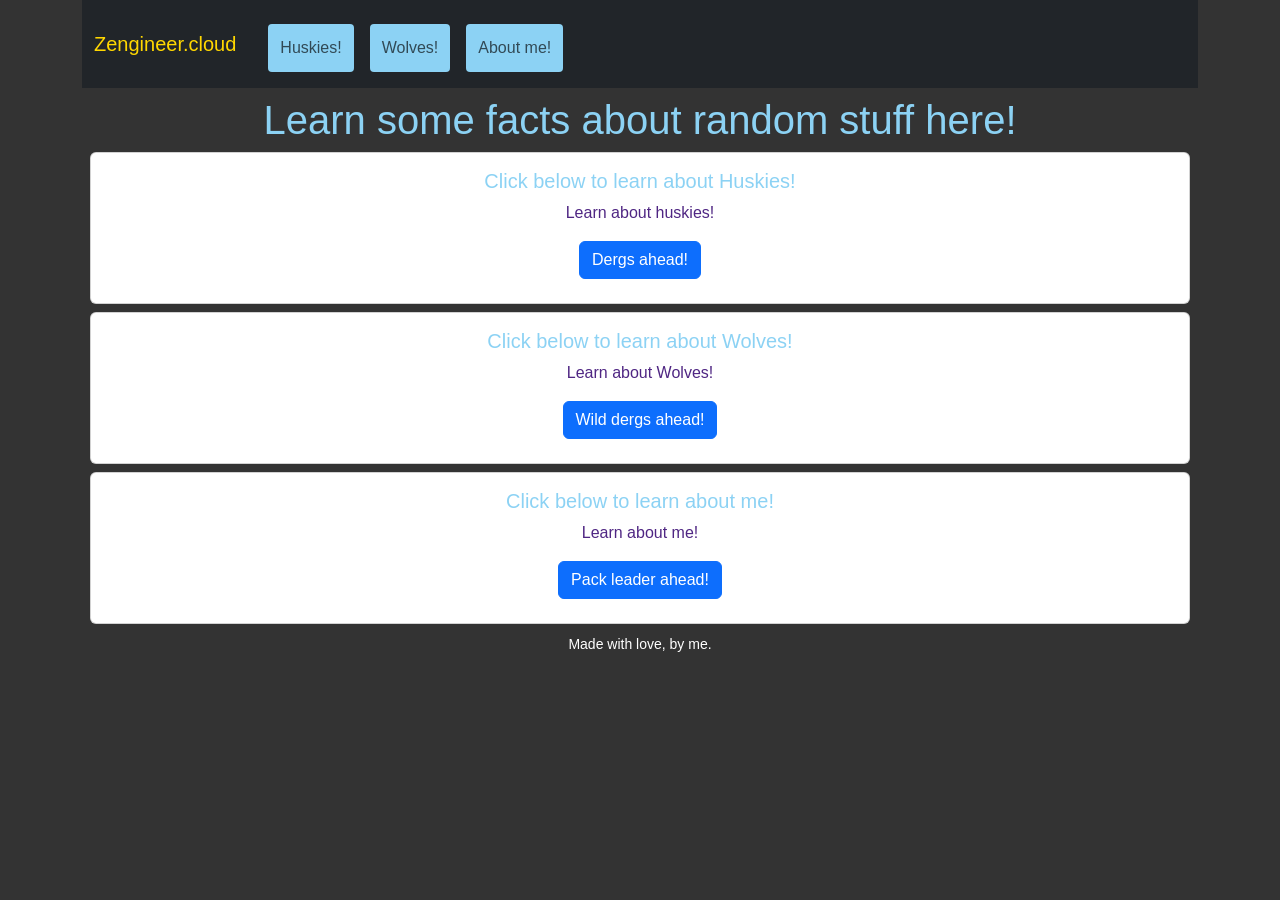
<file: week8/homepage/index.html>
<!doctype html>
<html lang="en">
  <head>
    <title>Welcome to The Den!</title>
    <link
      href="https://cdn.jsdelivr.net/npm/bootstrap@5.3.3/dist/css/bootstrap.min.css"
      rel="stylesheet"
      integrity="sha384-QWTKZyjpPEjISv5WaRU9OFeRpok6YctnYmDr5pNlyT2bRjXh0JMhjY6hW+ALEwIH"
      crossorigin="anonymous"
    />
    <link href="styles.css" rel="stylesheet" />
    <script
      src="https://cdn.jsdelivr.net/npm/bootstrap@5.3.3/dist/js/bootstrap.bundle.min.js"
      integrity="sha384-YvpcrYf0tY3lHB60NNkmXc5s9fDVZLESaAA55NDzOxhy9GkcIdslK1eN7N6jIeHz"
      crossorigin="anonymous"
    ></script>
    <!-- import our shared functions so we can use the header across pages for our naviation -->
    <script src="functions.js"></script>
    <!-- main DOM script to execute when page loaded -->
    <script>
      document.addEventListener("DOMContentLoaded", function () {
        loadHeader();
      });
    </script>
  </head>
  <body>
    <div class="container text-center">
      <div class="row">
        <!-- place to insert the header HTML -->
        <div class="headerHtml"></div>
        <!-- Other content will go here-->
        <div class="grid text-center">
          <header>
            <h1 class="cyanText">Learn some facts about random stuff here!</h1>
          </header>
          <div class="g-col-12">
            <div class="card w-80 pb-2">
              <div class="card-body">
                <h5 class="card-title">Click below to learn about Huskies!</h5>
                <p class="card-text">Learn about huskies!</p>
                <a href="/huskies" class="btn btn-primary">Dergs ahead!</a>
              </div>
            </div>
          </div>

          <div class="g-col-12">
            <div class="card w-80 pb-2">
              <div class="card-body">
                <h5 class="card-title">Click below to learn about Wolves!</h5>
                <p class="card-text">Learn about Wolves!</p>
                <a href="/wolves" class="btn btn-primary">Wild dergs ahead!</a>
              </div>
            </div>
          </div>
          <div class="g-col-8">
            <div class="card w-800 pb-2">
              <div class="card-body">
                <h5 class="card-title">Click below to learn about me!</h5>
                <p class="card-text">Learn about me!</p>
                <a href="/about" class="btn btn-primary">Pack leader ahead!</a>
              </div>
            </div>
          </div>
        </div>
      </div>
    </div>
    <footer class="text-center">
      <p>
        <small>Made with love, by me.</small>
      </p>
    </footer>
  </body>
</html>
</file>
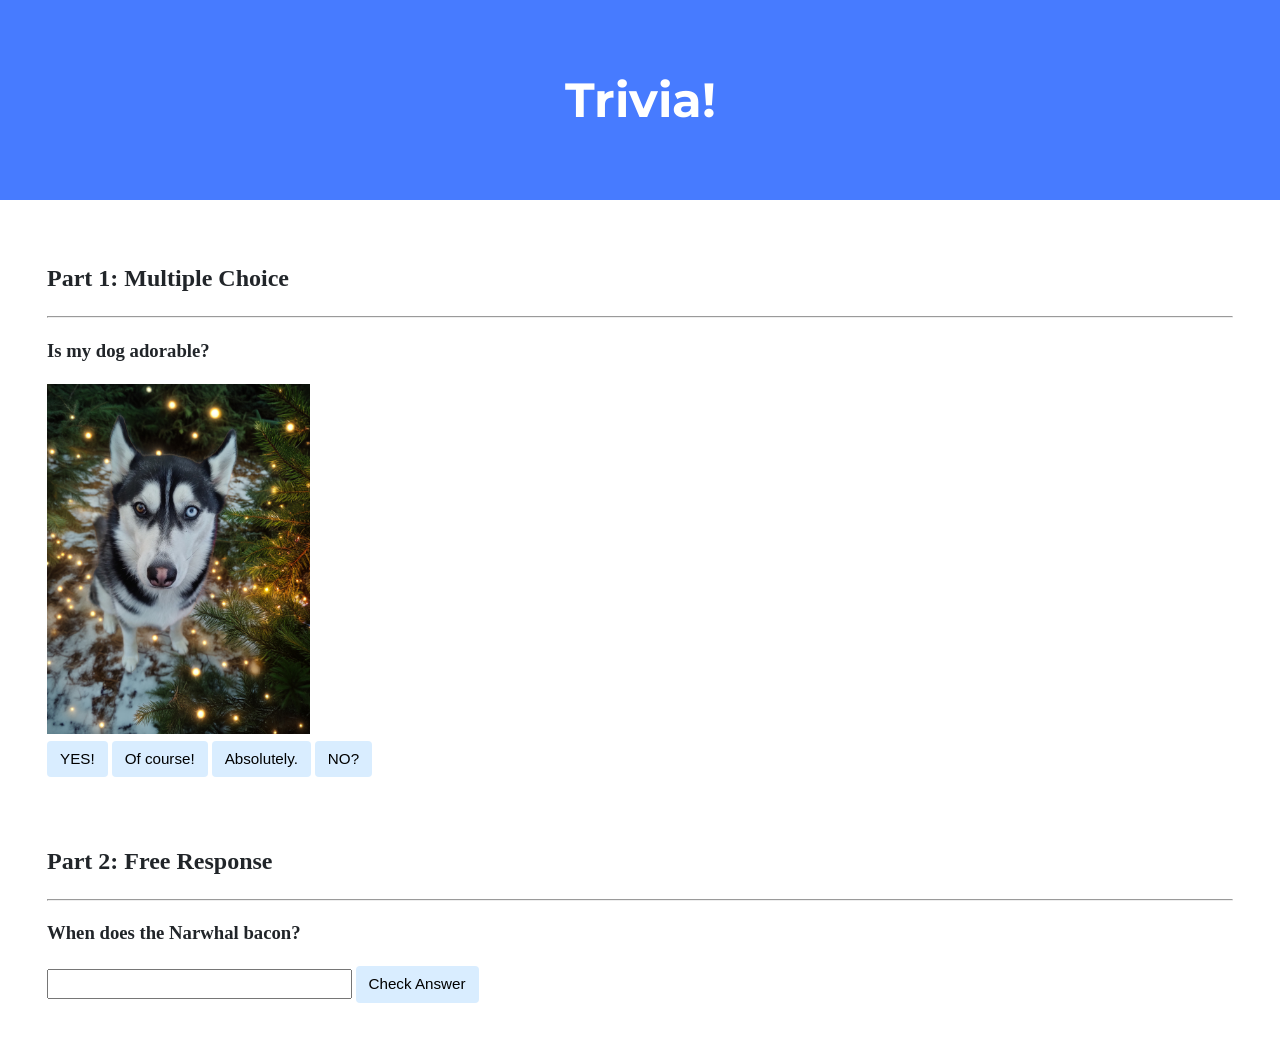
<file: week8/trivia/index.html>
<!DOCTYPE html>

<html lang="en">
    <head>
        <link href="https://fonts.googleapis.com/css2?family=Montserrat:wght@500&display=swap" rel="stylesheet">
        <link href="styles.css" rel="stylesheet">
        <title>Trivia!</title>
        <script>
            document.addEventListener('DOMContentLoaded', function() {
                       let correctList = document.querySelectorAll('.correct');
                    for (let i = 0; i < correctList.length; i++) {
                        correctList[i].addEventListener('click', function() {
                        correctList[i].style.backgroundColor = 'green';
                        document.querySelector('#feedbackBlock').innerHTML = 'Correct!';
                    })
                    }

                    let incorrectList = document.querySelectorAll('.incorrect');
                    for (let i = 0; i < incorrectList.length; i++) {
                        incorrectList[i].addEventListener('click', function() {
                            incorrectList[i].style.backgroundColor = 'red';
                            document.querySelector('#feedbackBlock').innerHTML = 'How could you?!';
                        }
                    )}
                    document.querySelector('#checkAnswer').addEventListener('click', function() {
                        let input = document.querySelector('input');
                        if (input.value == 'Midnight') {
                            input.style.backgroundColor = 'green';
                            document.querySelector('#feedbackBlock2').innerHTML = "Nice work, Redditor!";
                        } else {
                            input.style.backgroundColor = 'red';
                            document.querySelector('#feedbackBlock2').innerHTML = "Try again...";
                        }

                    })

                });
    </script>
    </head>
    <body>
        <div class="header">
            <h1>Trivia!</h1>
        </div>

        <div class="container">
            <div class="section">
                <h2>Part 1: Multiple Choice</h2>
                <hr>
                <!-- TODO: Add multiple choice question here -->
                <div>
                    <!--
                        Use document.querySelector to query for a single HTML element.
                        Use document.querySelectorAll to query for multiple HTML elements that match a query.
                        addEventListener - add to button so you can call into the JS function/change css etc.
                    -->
                        <h3>Is my dog adorable?</h3>
                        <img className="" src="Bailey lights.jpg"
                            style="height: 350px;"
                            alt="Imagine the cutest husky you ever saw, right here"
                        >
                        <br>
                        <div>
                            <!--Yes, Of Course, Obviously, No-->
                            <button class="correct">YES!</button>
                            <button class="correct">Of course!</button>
                            <button class="correct">Absolutely.</button>
                            <button class="incorrect">NO?</button>
                        </div>
                        <div>
                            <p id="feedbackParagraph"><h4 id="feedbackBlock"></h4></p>
                        </div>
                 </div>
            </div>

            <div class="section">
                <h2>Part 2: Free Response</h2>
                <hr>
                <h3>When does the Narwhal bacon?</h3>
                <input type="text"></input>
                <button id="checkAnswer">Check Answer</button>
                <p id="feedbackParagraph2"><h4 id="feedbackBlock2"></h4></p>

            </div>
        </div>
    </body>
</html>
</file>
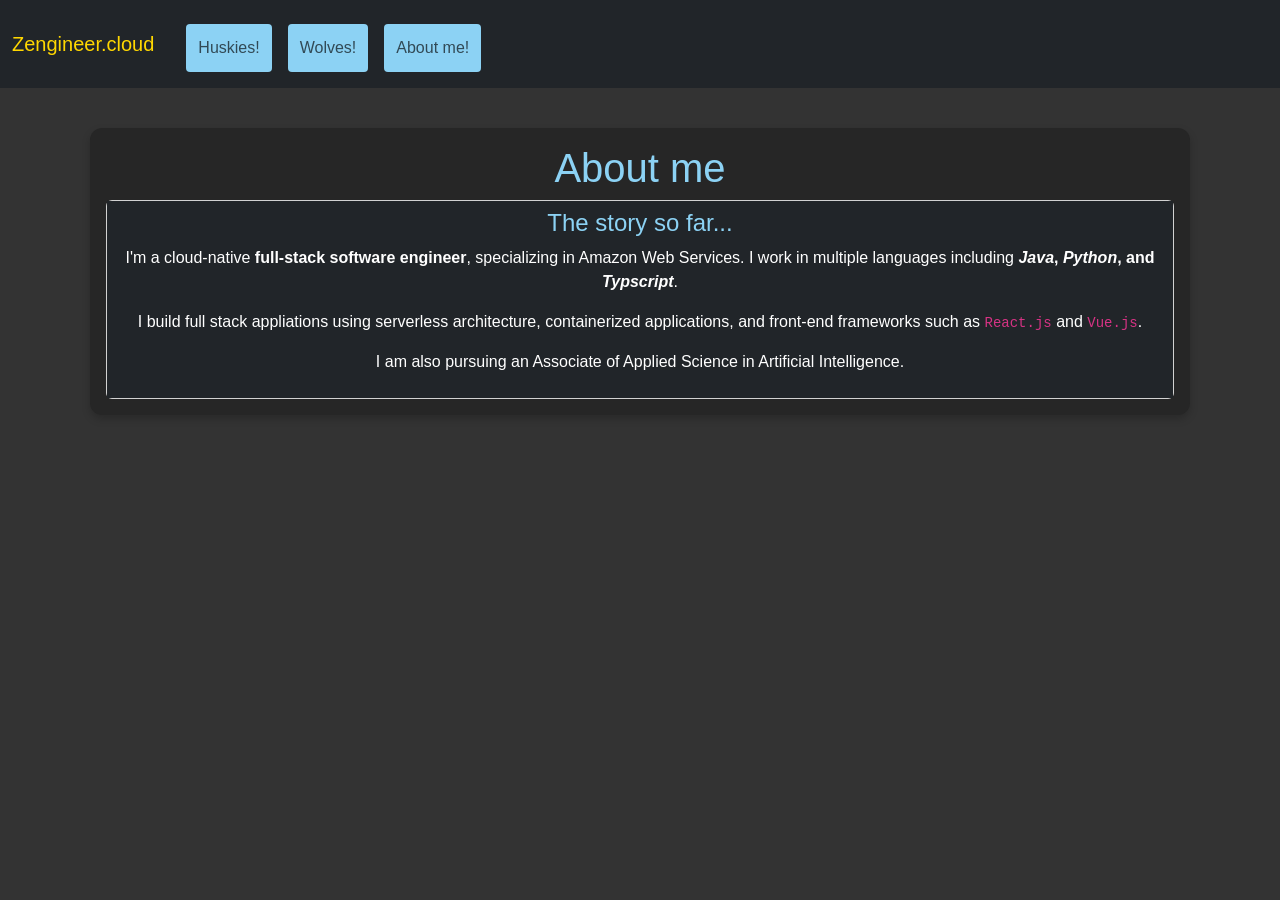
<file: week8/homepage/about.html>
<!doctype html>
<html lang="en">
  <head>
    <link
      href="https://cdn.jsdelivr.net/npm/bootstrap@5.3.3/dist/css/bootstrap.min.css"
      rel="stylesheet"
      integrity="sha384-QWTKZyjpPEjISv5WaRU9OFeRpok6YctnYmDr5pNlyT2bRjXh0JMhjY6hW+ALEwIH"
      crossorigin="anonymous"
    />
    <script
      src="https://cdn.jsdelivr.net/npm/bootstrap@5.3.3/dist/js/bootstrap.bundle.min.js"
      integrity="sha384-YvpcrYf0tY3lHB60NNkmXc5s9fDVZLESaAA55NDzOxhy9GkcIdslK1eN7N6jIeHz"
      crossorigin="anonymous"
    ></script>
    <!-- import our shared functions so we can use the header across pages for our naviation -->
    <script src="functions.js"></script>
    <!-- main DOM script to execute when page loaded -->
    <script>
      document.addEventListener("DOMContentLoaded", function () {
        loadHeader();
      });
    </script>
    <link href="styles.css" rel="stylesheet" />
    <title>Learn about Me!</title>
  </head>
  <body>
    <div class="headerHtml"></div>
    <div class="container text-center">
      <div class="w-80 p-2">
        <!-- place to insert the header HTML -->
        <section class="container p-2">
          <header>
            <h1>About me</h1>
          </header>
          <div class="card" id="huskyFactsUnorderedList">
            <div class="card-body p-2 bg-dark">
              <article>
                <h4>The story so far...</h4>
                <p>
                  I'm a cloud-native <b>full-stack software engineer</b>,
                  specializing in Amazon Web Services. I work in multiple
                  languages including
                  <b><em>Java</em>, <em>Python</em>, and <em>Typscript</em></b
                  >.
                </p>
                <p>
                  I build full stack appliations using serverless architecture,
                  containerized applications, and front-end frameworks such as
                  <code>React.js</code> and <code>Vue.js</code>.
                </p>
                <aside>
                  <p>
                    I am also pursuing an Associate of Applied Science in
                    Artificial Intelligence.
                  </p>
                </aside>
              </article>
            </div>
          </div>
        </section>
      </div>
    </div>
  </body>
</html>
</file>
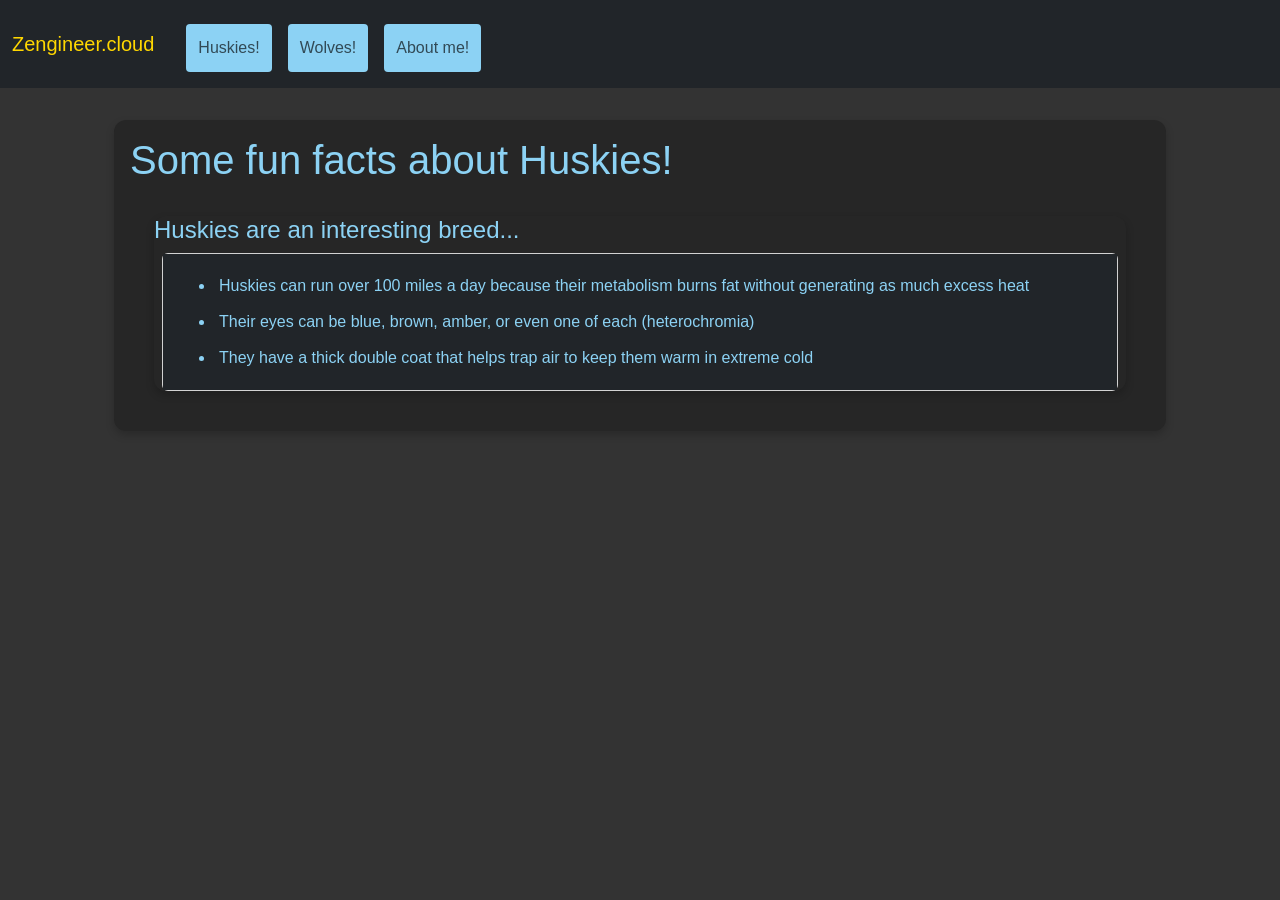
<file: week8/homepage/huskies.html>
<!doctype html>
<html lang="en">
  <head>
    <link
      href="https://cdn.jsdelivr.net/npm/bootstrap@5.3.3/dist/css/bootstrap.min.css"
      rel="stylesheet"
      integrity="sha384-QWTKZyjpPEjISv5WaRU9OFeRpok6YctnYmDr5pNlyT2bRjXh0JMhjY6hW+ALEwIH"
      crossorigin="anonymous"
    />
    <script
      src="https://cdn.jsdelivr.net/npm/bootstrap@5.3.3/dist/js/bootstrap.bundle.min.js"
      integrity="sha384-YvpcrYf0tY3lHB60NNkmXc5s9fDVZLESaAA55NDzOxhy9GkcIdslK1eN7N6jIeHz"
      crossorigin="anonymous"
    ></script>
    <!-- import our shared functions so we can use the header across pages for our naviation -->
    <script src="functions.js"></script>
    <!-- main DOM script to execute when page loaded -->
    <script>
      document.addEventListener("DOMContentLoaded", function () {
        loadHeader();
      });
    </script>
    <link href="styles.css" rel="stylesheet" />
    <title>Learn about Huskies!</title>
  </head>

  <body>
    <div class="headerHtml"></div>
    <div class="container">
      <section>
        <div class="w-80 p-2">
          <header>
            <h1>Some fun facts about Huskies!</h1>
          </header>
          <!-- Other content will go here-->
          <section>
            <h4>Huskies are an interesting breed...</h4>
            <div class="card" id="huskyFactsUnorderedList">
              <div class="card-body p-2 bg-dark">
                <ul>
                  <li>
                    Huskies can run over 100 miles a day because their
                    metabolism burns fat without generating as much excess heat
                  </li>
                  <li>
                    Their eyes can be blue, brown, amber, or even one of each
                    (heterochromia)
                  </li>
                  <li>
                    They have a thick double coat that helps trap air to keep
                    them warm in extreme cold
                  </li>
                </ul>
              </div>
            </div>
          </section>
        </div>
      </section>
    </div>
  </body>
</html>
</file>
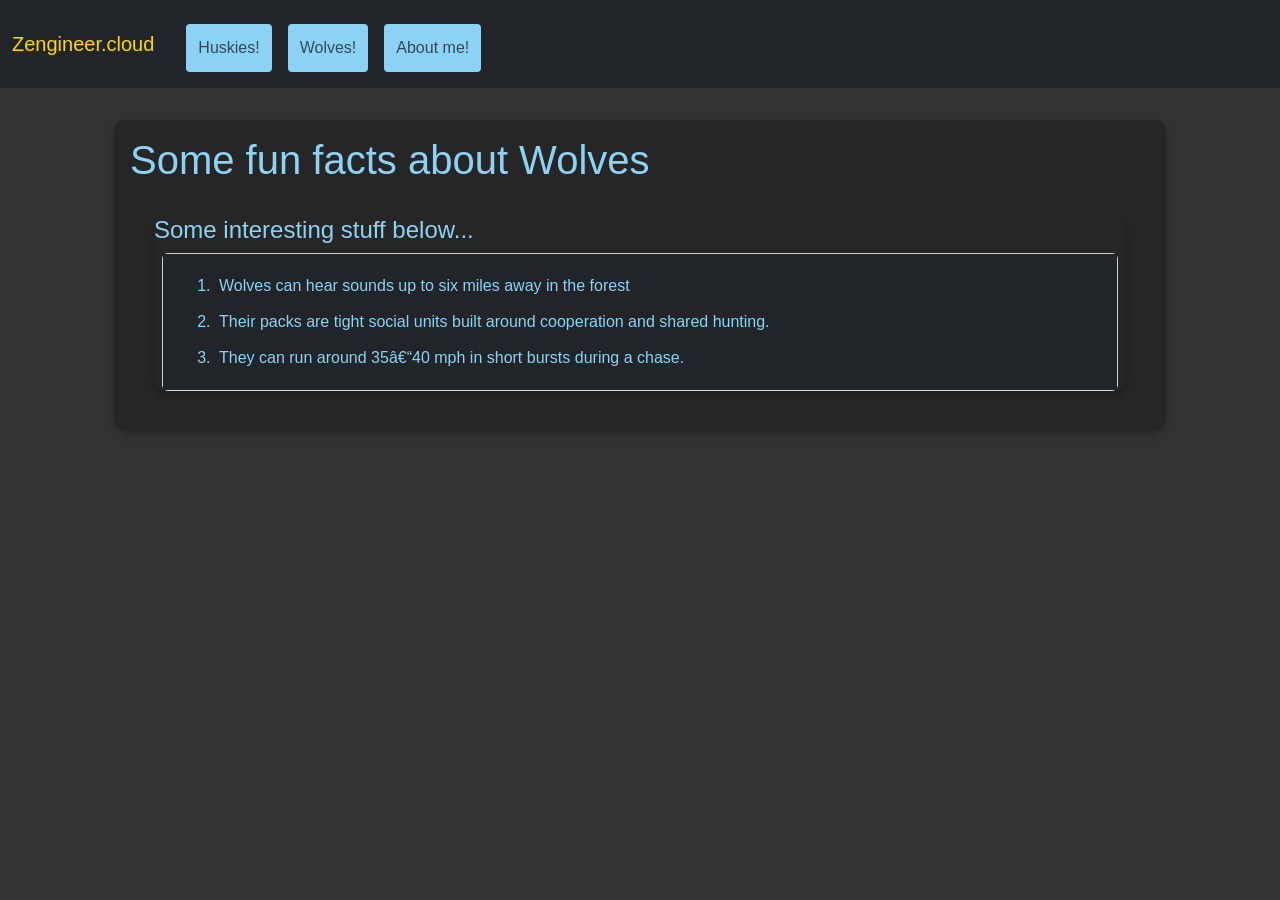
<file: week8/homepage/wolves.html>
<!doctype html>
<html lang="en">
  <head>
    <link
      href="https://cdn.jsdelivr.net/npm/bootstrap@5.3.3/dist/css/bootstrap.min.css"
      rel="stylesheet"
      integrity="sha384-QWTKZyjpPEjISv5WaRU9OFeRpok6YctnYmDr5pNlyT2bRjXh0JMhjY6hW+ALEwIH"
      crossorigin="anonymous"
    />
    <script
      src="https://cdn.jsdelivr.net/npm/bootstrap@5.3.3/dist/js/bootstrap.bundle.min.js"
      integrity="sha384-YvpcrYf0tY3lHB60NNkmXc5s9fDVZLESaAA55NDzOxhy9GkcIdslK1eN7N6jIeHz"
      crossorigin="anonymous"
    ></script>
    <!-- import our shared functions so we can use the header across pages for our naviation -->
    <script src="functions.js"></script>
    <!-- main DOM script to execute when page loaded -->
    <script>
      document.addEventListener("DOMContentLoaded", function () {
        loadHeader();
      });
    </script>
    <link href="styles.css" rel="stylesheet" />
    <title>Learn about Wolves!</title>
  </head>

  <body>
    <div class="headerHtml"></div>
    <div class="container">
      <section>
        <div class="container w-80 p-2">
          <header>
            <h1>Some fun facts about Wolves</h1>
          </header>
          <!-- Other content will go here-->
          <section>
            <h4>Some interesting stuff below...</h4>
            <div class="card" id="huskyFactsUnorderedList">
              <div class="card-body p-2 bg-dark">
                <ol>
                  <li>
                    Wolves can hear sounds up to six miles away in the forest
                  </li>
                  <li>
                    Their packs are tight social units built around cooperation
                    and shared hunting.
                  </li>
                  <li>
                    They can run around 35–40 mph in short bursts during a
                    chase.
                  </li>
                </ol>
              </div>
            </div>
          </section>
        </div>
      </section>
    </div>
  </body>
</html>
</file>
<file: week8/homepage/styles.css>
body {
  background-color: #333333;
  font-family: "Comic Sans MS", cursive, sans-serif;
}

h1,
h2,
h3,
h4,
h5,
h6 {
  color: #8cd2f4;
}
.card-title {
  color: #8cd2f4;
}

li {
  color: #8cd2f4;
  margin: 0.25rem;
  padding: 0.25rem;
}

section {
  background-color: #262626;
  margin: 2rem;
  border-radius: 12px;
  box-shadow: 0 4px 8px rgba(0, 0, 0, 0.2);
}

p {
  color: #ffffff;
}

.card-text {
  color: #4f2683;
}

.card {
  margin: 0.5rem;
}

.navbar-brand {
  color: #ffd700;
}

.navbar-toggler-icon {
  background-color: #ffd700;
}

.nav-item {
  background-color: #8cd2f4;
  margin: 0.5rem;
  border-radius: 4px;
}

.nav-link {
  border-radius: 4px;
}

header {
  margin: 0.5rem;
}

ol,
ul {
  margin: 0.5rem;
}
</file>
<file: week8/trivia/styles.css>
.headerHtml {
  margin: 8px;
}

body {
  background-color: #fff;
  color: #212529;
  font-size: 1rem;
  font-weight: 400;
  line-height: 1.5;
  margin: 0;
  text-align: left;
}

.container {
  margin-left: auto;
  margin-right: auto;
  padding-left: 15px;
  padding-right: 15px;
}

.header {
  background-color: #477bff;
  color: #fff;
  margin-bottom: 2rem;
  padding: 2rem 1rem;
  text-align: center;
}

.section {
  padding: 0.5rem 2rem 1rem 2rem;
}

.section:hover {
  background-color: #f5f5f5;
  transition: color 2s ease-in-out, background-color 0.15s ease-in-out;
}

h1 {
  font-family: "Montserrat", sans-serif;
  font-size: 48px;
}

button,
input[type="submit"] {
  background-color: #d9edff;
  border: 1px solid transparent;
  border-radius: 0.25rem;
  font-size: 0.95rem;
  font-weight: 400;
  line-height: 1.5;
  padding: 0.375rem 0.75rem;
  text-align: center;
  transition: color 0.15s ease-in-out, background-color 0.15s ease-in-out,
    border-color 0.15s ease-in-out, box-shadow 0.15s ease-in-out;
  vertical-align: middle;
}

input[type="text"] {
  line-height: 1.8;
  width: 25%;
}

input[type="text"]:hover {
  background-color: #f5f5f5;
  transition: color 2s ease-in-out, background-color 0.15s ease-in-out;
}
</file>
